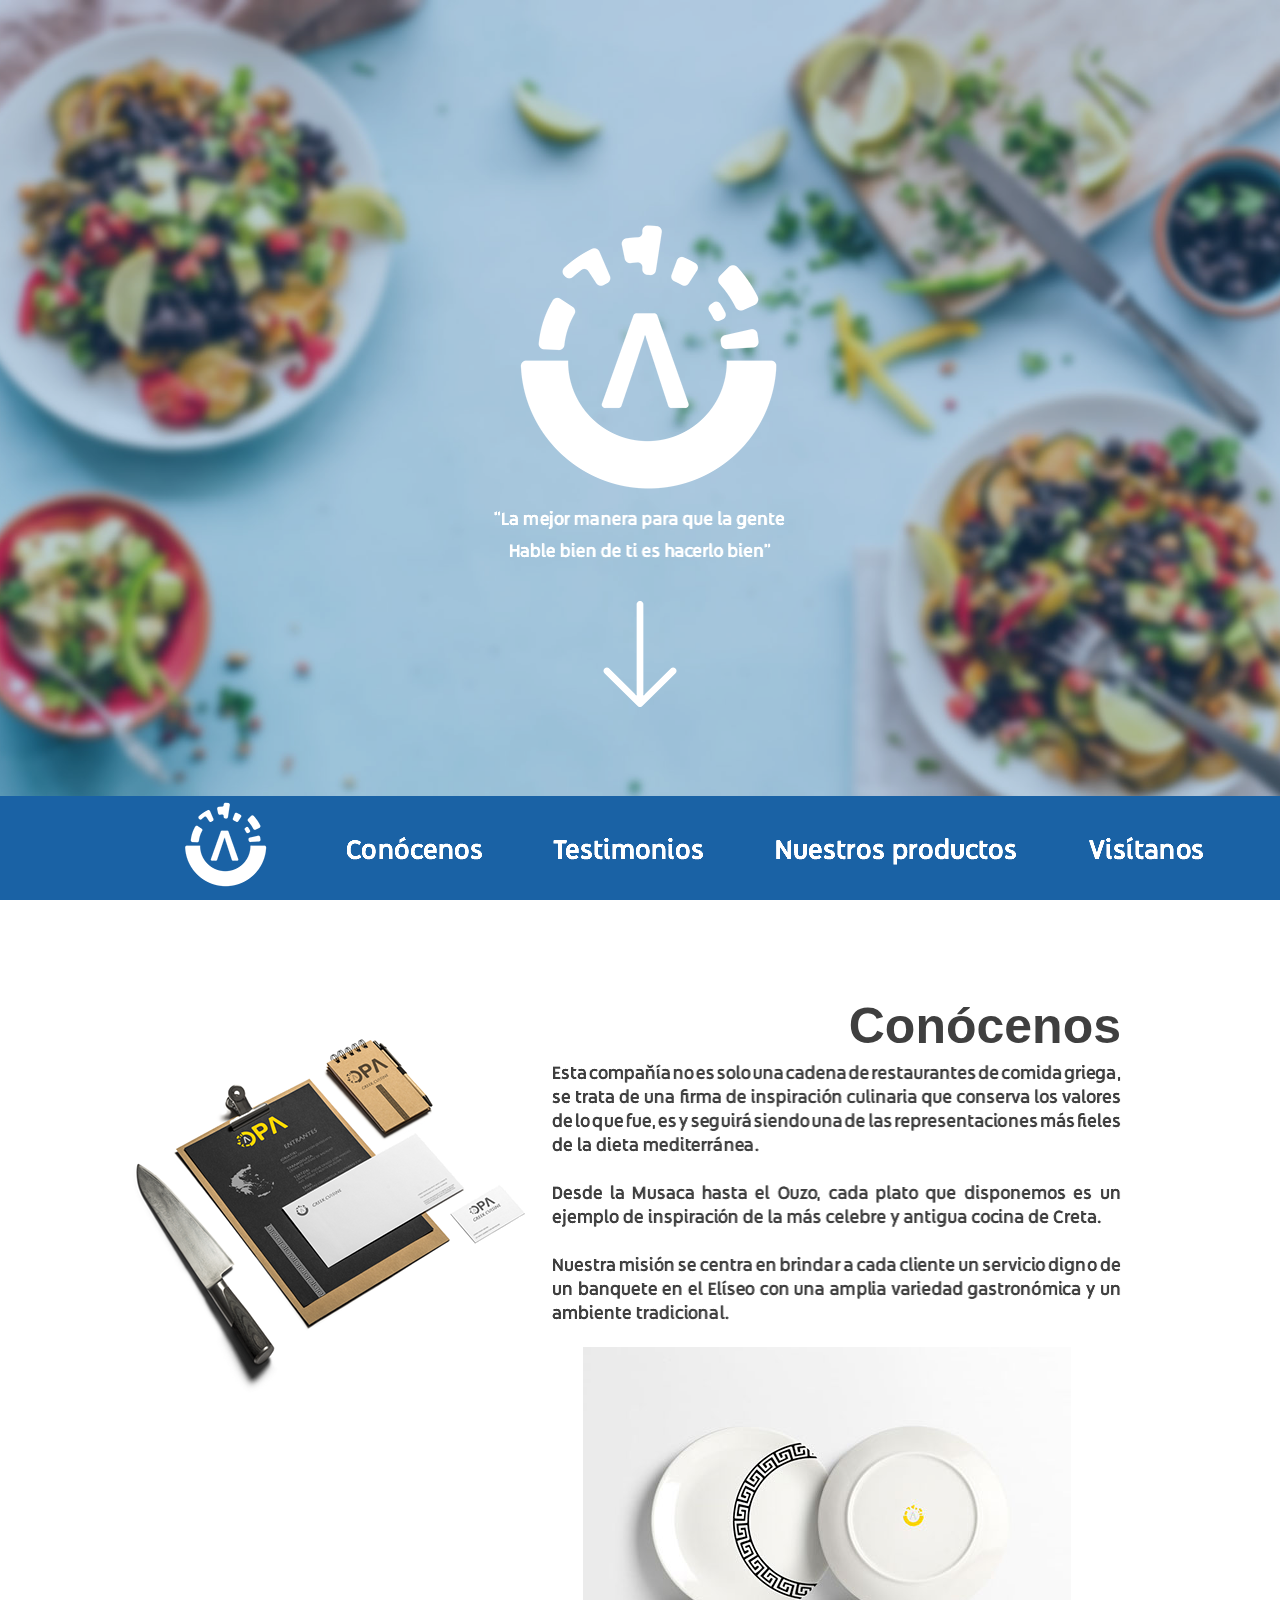
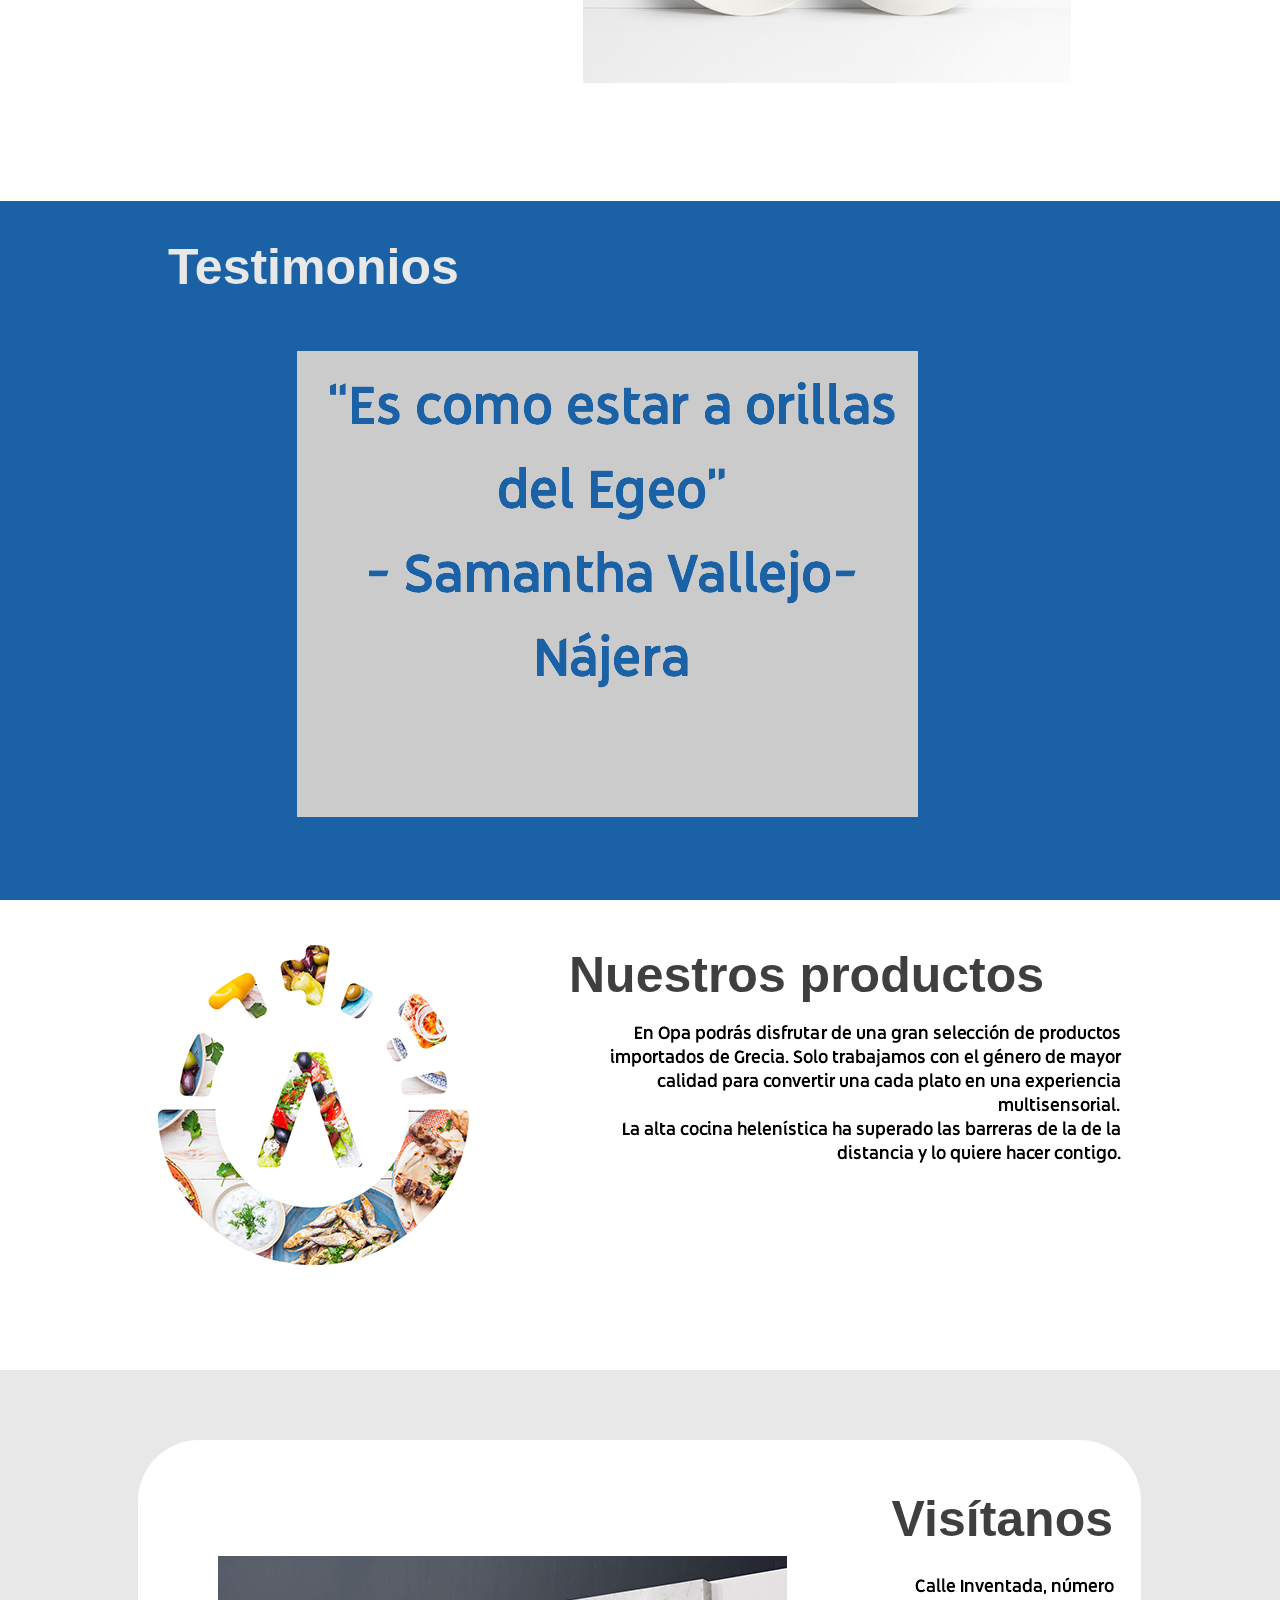
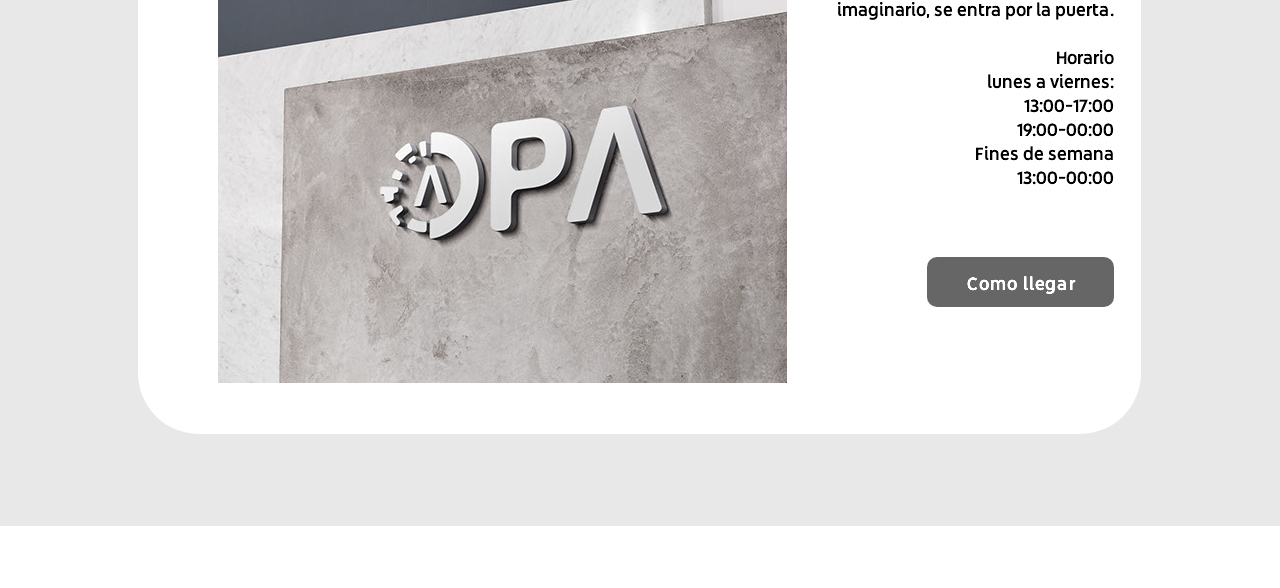
<file: index.html>
<!DOCTYPE html>
<html class="nojs html css_verticalspacer" lang="es-ES">
 <head>

  <meta http-equiv="Content-type" content="text/html;charset=UTF-8"/>
  <meta name="generator" content="2018.1.1.386"/>
  
  <script type="text/javascript">
   // Update the 'nojs'/'js' class on the html node
document.documentElement.className = document.documentElement.className.replace(/\bnojs\b/g, 'js');

// Check that all required assets are uploaded and up-to-date
if(typeof Muse == "undefined") window.Muse = {}; window.Muse.assets = {"required":["museutils.js", "museconfig.js", "jquery.watch.js", "require.js", "jquery.musepolyfill.bgsize.js", "webpro.js", "musewpslideshow.js", "jquery.museoverlay.js", "touchswipe.js", "jquery.musemenu.js", "jquery.scrolleffects.js", "index.css"], "outOfDate":[]};
</script>
  
  <link rel="shortcut icon" href="images/home-favicon.ico?crc=3765722908"/>
  <title>Home</title>
  <!-- CSS -->
  <link rel="stylesheet" type="text/css" href="css/site_global.css?crc=4033363345"/>
  <link rel="stylesheet" type="text/css" href="css/index.css?crc=87279448" id="pagesheet"/>
  <!-- JS includes -->
  <!--[if lt IE 9]>
  <script src="scripts/html5shiv.js?crc=4241844378" type="text/javascript"></script>
  <![endif]-->
   </head>
 <body>

  <div class="clearfix" id="page"><!-- group -->
   <div class="clearfix grpelem" id="ppu95"><!-- column -->
    <div class="clearfix colelem" id="pu95"><!-- group -->
     <div class="browser_width grpelem" id="u95-bw">
      <div class="museBGSize" id="u95"><!-- simple frame --></div>
     </div>
     <div class="browser_width grpelem" id="u963-bw">
      <div id="u963"><!-- simple frame --></div>
     </div>
     <img class="grpelem" id="u121-8" alt="“La mejor manera para que la gente Hable bien de ti es hacerlo bien” " width="314" height="156" src="images/u121-8.png?crc=4217824354"/><!-- rasterized frame -->
     <a class="nonblock nontext anim_swing transition clip_frame grpelem" id="u125" href="index.html#concenos"><!-- image --><img class="block" id="u125_img" src="images/down.png?crc=209469752" alt="" width="106" height="106"/></a>
     <div class="clip_frame grpelem" id="u946"><!-- image -->
      <img class="block" id="u946_img" src="images/logo%20blanco.png?crc=4002933004" alt="" width="306" height="306"/>
     </div>
     <a class="anchor_item grpelem" id="alpha"></a>
     <div class="clip_frame grpelem" id="u956"><!-- image -->
      <img class="block" id="u956_img" src="images/logo%20blanco97x97.png?crc=205656629" alt="" width="97" height="97"/>
     </div>
    </div>
    <a class="anchor_item colelem" id="concenos"></a>
    <div class="clearfix colelem" id="pu191-11"><!-- group -->
     <img class="grpelem" id="u191-11" alt="Esta compañía no es solo una cadena de restaurantes de comida griega, se trata de una firma de inspiración culinaria que conserva los valores de lo que fue, es y seguirá siendo una de las representaciones más fieles de la dieta mediterránea. Desde la Musaca hasta el Ouzo, cada plato que disponemos es un ejemplo de inspiración de la más celebre y antigua cocina de Creta. Nuestra misión se centra en brindar a cada cliente un servicio digno de un banquete en el Elíseo con una amplia variedad gastronómica y un ambiente tradicional. " width="569" height="288" src="images/u191-11.png?crc=105334644"/><!-- rasterized frame -->
     <div class="clip_frame grpelem" id="u967"><!-- image -->
      <img class="block" id="u967_img" src="images/thumbnail.jpg?crc=4059414659" alt="" width="488" height="336"/>
     </div>
     <div class="clip_frame grpelem" id="u1411"><!-- image -->
      <img class="block" id="u1411_img" src="images/thumbnail.png?crc=299178276" alt="" width="622" height="415"/>
     </div>
     <div class="T-tulo clearfix grpelem" id="u1446-4"><!-- content -->
      <h2>Conócenos</h2>
     </div>
    </div>
    <div class="clearfix colelem" id="pu497"><!-- group -->
     <div class="museBGSize grpelem" id="u497"><!-- simple frame --></div>
     <div class="museBGSize grpelem" id="u508"><!-- simple frame --></div>
     <div class="browser_width grpelem" id="u219-bw">
      <div id="u219"><!-- group -->
       <div class="clearfix" id="u219_align_to_page">
        <div class="clearfix grpelem" id="pplantilla"><!-- column -->
         <a class="anchor_item colelem" id="plantilla"></a>
         <a class="anchor_item colelem" id="productos"></a>
        </div>
        <div class="clearfix grpelem" id="pu423-4"><!-- column -->
         <div class="T-tulo clearfix colelem" id="u423-4"><!-- content -->
          <h2>Testimonios</h2>
         </div>
         <div class="PamphletWidget clearfix colelem" id="pamphletu1315"><!-- none box -->
          <div class="popup_anchor" id="u1324popup">
           <div class="ContainerGroup clearfix" id="u1324"><!-- none box -->
            <div class="Container clearfix grpelem" id="u1329"><!-- group -->
             <img class="grpelem" id="u1330-6" alt="“Es como estar a orillas del Egeo” - Samantha Vallejo-Nájera " width="621" height="466" src="images/u1330-6.png?crc=3812552493"/><!-- rasterized frame -->
            </div>
            <div class="Container invi clearfix grpelem" id="u1327"><!-- group -->
             <div class="clearfix grpelem" id="u1328-6"><!-- content -->
              <p>“Conserva realmente la esencia del mas puro estilo tradicional griego”<br/>&nbsp;-Babel</p>
             </div>
            </div>
            <div class="Container invi clearfix grpelem" id="u1325"><!-- group -->
             <div class="clearfix grpelem" id="u1326-8"><!-- content -->
              <p>“Una ambrosía en el paladar”<br/><br/></p>
              <p>&nbsp;-El Comidista</p>
             </div>
            </div>
           </div>
          </div>
          <div class="ThumbGroup clearfix grpelem" id="u1318"><!-- none box -->
           <div class="popup_anchor" id="u1319popup">
            <div class="Thumb popup_element" id="u1319"><!-- simple frame --></div>
           </div>
           <div class="popup_anchor" id="u1320popup">
            <div class="Thumb popup_element" id="u1320"><!-- simple frame --></div>
           </div>
           <div class="popup_anchor" id="u1321popup">
            <div class="Thumb popup_element" id="u1321"><!-- simple frame --></div>
           </div>
          </div>
          <div class="popup_anchor" id="u1331popup">
           <div class="PamphletCloseButton PamphletLightboxPart popup_element" id="u1331"><!-- simple frame --></div>
          </div>
         </div>
        </div>
       </div>
      </div>
     </div>
    </div>
    <div class="clearfix colelem" id="pu1381"><!-- group -->
     <div class="clip_frame grpelem" id="u1381"><!-- image -->
      <img class="block" id="u1381_img" src="images/cover-cuisine-grecque.png?crc=3803048568" alt="" width="311" height="320"/>
     </div>
     <div class="clearfix grpelem" id="pu187-4"><!-- column -->
      <div class="T-tulo clearfix colelem" id="u187-4"><!-- content -->
       <h2>Nuestros productos</h2>
      </div>
      <img class="colelem" id="u1426-6" alt="En Opa podrás disfrutar de una gran selección de productos importados de Grecia. Solo trabajamos con el género de mayor calidad para convertir una cada plato en una experiencia multisensorial. La alta cocina helenística ha superado las barreras de la de la distancia y lo quiere hacer contigo." width="571" height="287" src="images/u1426-6.png?crc=3837969311"/><!-- rasterized frame -->
     </div>
    </div>
    <div class="browser_width colelem" id="u617-bw">
     <div id="u617"><!-- group -->
      <div class="clearfix" id="u617_align_to_page">
       <a class="anchor_item grpelem" id="visitanos"></a>
       <div class="rounded-corners clearfix grpelem" id="u623"><!-- column -->
        <div class="clearfix colelem" id="u620-4"><!-- content -->
         <p>Visítanos</p>
        </div>
        <div class="clearfix colelem" id="pu1391"><!-- group -->
         <div class="clip_frame grpelem" id="u1391"><!-- image -->
          <img class="block" id="u1391_img" src="images/pared%20logo.jpg?crc=400617837" alt="" width="569" height="427"/>
         </div>
         <div class="clearfix grpelem" id="pu636-18"><!-- column -->
          <img class="colelem" id="u636-18" alt="Calle Inventada, número imaginario, se entra por la puerta. Horario lunes a viernes: 13:00-17:00 19:00-00:00 Fines de semana 13:00-00:00" width="287" height="221" src="images/u636-18.png?crc=51793164"/><!-- rasterized frame -->
          <div class="Button rounded-corners clearfix colelem" id="buttonu642"><!-- container box -->
           <img class="grpelem" id="u643" alt="Como llegar" src="images/blank.gif?crc=4208392903"/><!-- state-based BG images -->
          </div>
         </div>
        </div>
       </div>
      </div>
     </div>
    </div>
   </div>
   <div class="clearfix grpelem" id="pu673"><!-- group -->
    <div class="browser_width mse_pre_init" id="u673-bw">
     <div id="u673"><!-- simple frame --></div>
    </div>
    <nav class="MenuBar clearfix mse_pre_init" id="menuu686"><!-- horizontal box -->
     <div class="MenuItemContainer clearfix grpelem" id="u694"><!-- vertical box -->
      <a class="nonblock nontext MenuItem MenuItemWithSubMenu anim_swing clearfix colelem" id="u697" href="index.html#concenos"><!-- horizontal box --><div class="MenuItemLabel NoWrap grpelem" id="u698-4"><!-- rasterized frame --><div id="u698-4_clip"><img alt="Conócenos" width="140" height="36" src="images/u698-4.png?crc=4187634135"/></div></div></a>
     </div>
     <div class="MenuItemContainer clearfix grpelem" id="u788"><!-- vertical box -->
      <a class="nonblock nontext MenuItem MenuItemWithSubMenu anim_swing clearfix colelem" id="u789" href="index.html#plantilla"><!-- horizontal box --><div class="MenuItemLabel NoWrap grpelem" id="u790-4"><!-- rasterized frame --><div id="u790-4_clip"><img alt="Testimonios" width="155" height="36" src="images/u790-4.png?crc=4207060549"/></div></div></a>
     </div>
     <div class="MenuItemContainer clearfix grpelem" id="u760"><!-- vertical box -->
      <a class="nonblock nontext MenuItem MenuItemWithSubMenu anim_swing clearfix colelem" id="u761" href="index.html#productos"><!-- horizontal box --><div class="MenuItemLabel NoWrap grpelem" id="u762-4"><!-- rasterized frame --><div id="u762-4_clip"><img alt="Nuestros productos" width="247" height="36" src="images/u762-4.png?crc=251128890"/></div></div></a>
     </div>
     <div class="MenuItemContainer clearfix grpelem" id="u731"><!-- vertical box -->
      <a class="nonblock nontext MenuItem MenuItemWithSubMenu anim_swing clearfix colelem" id="u732" href="index.html#visitanos"><!-- horizontal box --><div class="MenuItemLabel NoWrap grpelem" id="u733-4"><!-- rasterized frame --><div id="u733-4_clip"><img alt="Visítanos" width="118" height="36" src="images/u733-4.png?crc=283603123"/></div></div></a>
     </div>
    </nav>
   </div>
   <div class="verticalspacer" data-offset-top="3724" data-content-above-spacer="3724" data-content-below-spacer="61"></div>
  </div>
  <div class="preload_images">
   <img class="preload" src="images/u643-r.png?crc=4091286936" alt=""/>
  </div>
  <!-- Other scripts -->
  <script type="text/javascript">
   // Decide whether to suppress missing file error or not based on preference setting
var suppressMissingFileError = false
</script>
  <script type="text/javascript">
   window.Muse.assets.check=function(c){if(!window.Muse.assets.checked){window.Muse.assets.checked=!0;var b={},d=function(a,b){if(window.getComputedStyle){var c=window.getComputedStyle(a,null);return c&&c.getPropertyValue(b)||c&&c[b]||""}if(document.documentElement.currentStyle)return(c=a.currentStyle)&&c[b]||a.style&&a.style[b]||"";return""},a=function(a){if(a.match(/^rgb/))return a=a.replace(/\s+/g,"").match(/([\d\,]+)/gi)[0].split(","),(parseInt(a[0])<<16)+(parseInt(a[1])<<8)+parseInt(a[2]);if(a.match(/^\#/))return parseInt(a.substr(1),
16);return 0},f=function(f){for(var g=document.getElementsByTagName("link"),j=0;j<g.length;j++)if("text/css"==g[j].type){var l=(g[j].href||"").match(/\/?css\/([\w\-]+\.css)\?crc=(\d+)/);if(!l||!l[1]||!l[2])break;b[l[1]]=l[2]}g=document.createElement("div");g.className="version";g.style.cssText="display:none; width:1px; height:1px;";document.getElementsByTagName("body")[0].appendChild(g);for(j=0;j<Muse.assets.required.length;){var l=Muse.assets.required[j],k=l.match(/([\w\-\.]+)\.(\w+)$/),i=k&&k[1]?
k[1]:null,k=k&&k[2]?k[2]:null;switch(k.toLowerCase()){case "css":i=i.replace(/\W/gi,"_").replace(/^([^a-z])/gi,"_$1");g.className+=" "+i;i=a(d(g,"color"));k=a(d(g,"backgroundColor"));i!=0||k!=0?(Muse.assets.required.splice(j,1),"undefined"!=typeof b[l]&&(i!=b[l]>>>24||k!=(b[l]&16777215))&&Muse.assets.outOfDate.push(l)):j++;g.className="version";break;case "js":j++;break;default:throw Error("Unsupported file type: "+k);}}c?c().jquery!="1.8.3"&&Muse.assets.outOfDate.push("jquery-1.8.3.min.js"):Muse.assets.required.push("jquery-1.8.3.min.js");
g.parentNode.removeChild(g);if(Muse.assets.outOfDate.length||Muse.assets.required.length)g="Puede que determinados archivos falten en el servidor o sean incorrectos. Limpie la cache del navegador e inténtelo de nuevo. Si el problema persiste, póngase en contacto con el administrador del sitio web.",f&&Muse.assets.outOfDate.length&&(g+="\nOut of date: "+Muse.assets.outOfDate.join(",")),f&&Muse.assets.required.length&&(g+="\nMissing: "+Muse.assets.required.join(",")),suppressMissingFileError?(g+="\nUse SuppressMissingFileError key in AppPrefs.xml to show missing file error pop up.",console.log(g)):alert(g)};location&&location.search&&location.search.match&&location.search.match(/muse_debug/gi)?
setTimeout(function(){f(!0)},5E3):f()}};
var muse_init=function(){require.config({baseUrl:""});require(["jquery","museutils","whatinput","jquery.musepolyfill.bgsize","jquery.watch","webpro","musewpslideshow","jquery.museoverlay","touchswipe","jquery.musemenu","jquery.scrolleffects"],function(c){var $ = c;$(document).ready(function(){try{
window.Muse.assets.check($);/* body */
Muse.Utils.transformMarkupToFixBrowserProblemsPreInit();/* body */
Muse.Utils.prepHyperlinks(true);/* body */
Muse.Utils.resizeHeight('.browser_width');/* resize height */
Muse.Utils.requestAnimationFrame(function() { $('body').addClass('initialized'); });/* mark body as initialized */
Muse.Utils.makeButtonsVisibleAfterSettingMinWidth();/* body */
Muse.Utils.initWidget('#pamphletu1315', ['#bp_infinity'], function(elem) { return new WebPro.Widget.ContentSlideShow(elem, {contentLayout_runtime:'loose',event:'click',deactivationEvent:'none',autoPlay:true,displayInterval:3000,transitionStyle:'fading',transitionDuration:500,hideAllContentsFirst:false,triggersOnTop:true,shuffle:false,enableSwipe:true,resumeAutoplay:true,resumeAutoplayInterval:3000,playOnce:false,autoActivate_runtime:false,isResponsive:false}); });/* #pamphletu1315 */
Muse.Utils.initWidget('.MenuBar', ['#bp_infinity'], function(elem) { return $(elem).museMenu(); });/* unifiedNavBar */
Muse.Utils.fullPage('#page');/* 100% height page */
$('#u673-bw').registerPositionScrollEffect([{"in":[-Infinity,800],"speed":[null,1]},{"in":[800,Infinity],"speed":[null,0]}]);/* scroll effect */
$('#menuu686').registerPositionScrollEffect([{"in":[-Infinity,800],"speed":[0,1]},{"in":[800,Infinity],"speed":[0,0]}]);/* scroll effect */
Muse.Utils.showWidgetsWhenReady();/* body */
Muse.Utils.transformMarkupToFixBrowserProblems();/* body */
}catch(b){if(b&&"function"==typeof b.notify?b.notify():Muse.Assert.fail("Error calling selector function: "+b),false)throw b;}})})};

</script>
  <!-- RequireJS script -->
  <script src="scripts/require.js?crc=4177726516" type="text/javascript" async data-main="scripts/museconfig.js?crc=128606099" onload="if (requirejs) requirejs.onError = function(requireType, requireModule) { if (requireType && requireType.toString && requireType.toString().indexOf && 0 <= requireType.toString().indexOf('#scripterror')) window.Muse.assets.check(); }" onerror="window.Muse.assets.check();"></script>
   </body>
</html>
</file>
<file: css/site_global.css>
html{min-height:100%;min-width:100%;-ms-text-size-adjust:none;}body,div,dl,dt,dd,ul,ol,li,nav,h1,h2,h3,h4,h5,h6,pre,code,form,fieldset,legend,input,button,textarea,p,blockquote,th,td,a{margin:0px;padding:0px;border-width:0px;border-style:solid;border-color:transparent;-webkit-transform-origin:left top;-ms-transform-origin:left top;-o-transform-origin:left top;transform-origin:left top;background-repeat:no-repeat;}button.submit-btn{-moz-box-sizing:content-box;-webkit-box-sizing:content-box;box-sizing:content-box;}.transition{-webkit-transition-property:background-image,background-position,background-color,border-color,border-radius,color,font-size,font-style,font-weight,letter-spacing,line-height,text-align,box-shadow,text-shadow,opacity;transition-property:background-image,background-position,background-color,border-color,border-radius,color,font-size,font-style,font-weight,letter-spacing,line-height,text-align,box-shadow,text-shadow,opacity;}.transition *{-webkit-transition:inherit;transition:inherit;}table{border-collapse:collapse;border-spacing:0px;}fieldset,img{border:0px;border-style:solid;-webkit-transform-origin:left top;-ms-transform-origin:left top;-o-transform-origin:left top;transform-origin:left top;}address,caption,cite,code,dfn,em,strong,th,var,optgroup{font-style:inherit;font-weight:inherit;}del,ins{text-decoration:none;}li{list-style:none;}caption,th{text-align:left;}h1,h2,h3,h4,h5,h6{font-size:100%;font-weight:inherit;}input,button,textarea,select,optgroup,option{font-family:inherit;font-size:inherit;font-style:inherit;font-weight:inherit;}.form-grp input,.form-grp textarea{-webkit-appearance:none;-webkit-border-radius:0;}body{font-family:Arial, Helvetica Neue, Helvetica, sans-serif;text-align:left;font-size:14px;line-height:17px;word-wrap:break-word;text-rendering:optimizeLegibility;-moz-font-feature-settings:'liga';-ms-font-feature-settings:'liga';-webkit-font-feature-settings:'liga';font-feature-settings:'liga';}a:link{color:#0000FF;text-decoration:underline;}a:visited{color:#800080;text-decoration:underline;}a:hover{color:#0000FF;text-decoration:underline;}a:active{color:#EE0000;text-decoration:underline;}a.nontext{color:black;text-decoration:none;font-style:normal;font-weight:normal;}.normal_text{color:#000000;direction:ltr;font-family:Arial, Helvetica Neue, Helvetica, sans-serif;font-size:14px;font-style:normal;font-weight:normal;letter-spacing:0px;line-height:17px;text-align:left;text-decoration:none;text-indent:0px;text-transform:none;vertical-align:0px;padding:0px;}.T-tulo{font-size:50px;font-weight:bold;text-align:left;padding:0px;}.list0 li:before{position:absolute;right:100%;letter-spacing:0px;text-decoration:none;font-weight:normal;font-style:normal;}.rtl-list li:before{right:auto;left:100%;}.nls-None > li:before,.nls-None .list3 > li:before,.nls-None .list6 > li:before{margin-right:6px;content:'•';}.nls-None .list1 > li:before,.nls-None .list4 > li:before,.nls-None .list7 > li:before{margin-right:6px;content:'○';}.nls-None,.nls-None .list1,.nls-None .list2,.nls-None .list3,.nls-None .list4,.nls-None .list5,.nls-None .list6,.nls-None .list7,.nls-None .list8{padding-left:34px;}.nls-None.rtl-list,.nls-None .list1.rtl-list,.nls-None .list2.rtl-list,.nls-None .list3.rtl-list,.nls-None .list4.rtl-list,.nls-None .list5.rtl-list,.nls-None .list6.rtl-list,.nls-None .list7.rtl-list,.nls-None .list8.rtl-list{padding-left:0px;padding-right:34px;}.nls-None .list2 > li:before,.nls-None .list5 > li:before,.nls-None .list8 > li:before{margin-right:6px;content:'-';}.nls-None.rtl-list > li:before,.nls-None .list1.rtl-list > li:before,.nls-None .list2.rtl-list > li:before,.nls-None .list3.rtl-list > li:before,.nls-None .list4.rtl-list > li:before,.nls-None .list5.rtl-list > li:before,.nls-None .list6.rtl-list > li:before,.nls-None .list7.rtl-list > li:before,.nls-None .list8.rtl-list > li:before{margin-right:0px;margin-left:6px;}.TabbedPanelsTab{white-space:nowrap;}.MenuBar .MenuBarView,.MenuBar .SubMenuView{display:block;list-style:none;}.MenuBar .SubMenu{display:none;position:absolute;}.NoWrap{white-space:nowrap;word-wrap:normal;}.rootelem{margin-left:auto;margin-right:auto;}.colelem{display:inline;float:left;clear:both;}.clearfix:after{content:"\0020";visibility:hidden;display:block;height:0px;clear:both;}*:first-child+html .clearfix{zoom:1;}.clip_frame{overflow:hidden;}.popup_anchor{position:relative;width:0px;height:0px;}.allow_click_through *{pointer-events:auto;}.popup_element{z-index:100000;}.svg{display:block;vertical-align:top;}span.wrap{content:'';clear:left;display:block;}span.actAsInlineDiv{display:inline-block;}.position_content,.excludeFromNormalFlow{float:left;}.preload_images{position:absolute;overflow:hidden;left:-9999px;top:-9999px;height:1px;width:1px;}.preload{height:1px;width:1px;}.animateStates{-webkit-transition:0.3s ease-in-out;-moz-transition:0.3s ease-in-out;-o-transition:0.3s ease-in-out;transition:0.3s ease-in-out;}[data-whatinput="mouse"] *:focus,[data-whatinput="touch"] *:focus,input:focus,textarea:focus{outline:none;}textarea{resize:none;overflow:auto;}.allow_click_through,.fld-prompt{pointer-events:none;}.wrapped-input{position:absolute;top:0px;left:0px;background:transparent;border:none;}.submit-btn{z-index:50000;cursor:pointer;}.anchor_item{width:22px;height:18px;}.MenuBar .SubMenuVisible,.MenuBarVertical .SubMenuVisible,.MenuBar .SubMenu .SubMenuVisible,.popup_element.Active,span.actAsPara,.actAsDiv,a.nonblock.nontext,img.block{display:block;}.widget_invisible,.js .invi,.js .mse_pre_init{visibility:hidden;}.ose_ei{visibility:hidden;z-index:0;}.no_vert_scroll{overflow-y:hidden;}.always_vert_scroll{overflow-y:scroll;}.always_horz_scroll{overflow-x:scroll;}.fullscreen{overflow:hidden;left:0px;top:0px;position:fixed;height:100%;width:100%;-moz-box-sizing:border-box;-webkit-box-sizing:border-box;-ms-box-sizing:border-box;box-sizing:border-box;}.fullwidth{position:absolute;}.borderbox{-moz-box-sizing:border-box;-webkit-box-sizing:border-box;-ms-box-sizing:border-box;box-sizing:border-box;}.scroll_wrapper{position:absolute;overflow:auto;left:0px;right:0px;top:0px;bottom:0px;padding-top:0px;padding-bottom:0px;margin-top:0px;margin-bottom:0px;}.browser_width > *{position:absolute;left:0px;right:0px;}.grpelem,.accordion_wrapper{display:inline;float:left;}.fld-checkbox input[type=checkbox],.fld-radiobutton input[type=radio]{position:absolute;overflow:hidden;clip:rect(0px, 0px, 0px, 0px);height:1px;width:1px;margin:-1px;padding:0px;border:0px;}.fld-checkbox input[type=checkbox] + label,.fld-radiobutton input[type=radio] + label{display:inline-block;background-repeat:no-repeat;cursor:pointer;float:left;width:100%;height:100%;}.pointer_cursor,.fld-recaptcha-mode,.fld-recaptcha-refresh,.fld-recaptcha-help{cursor:pointer;}p,h1,h2,h3,h4,h5,h6,ol,ul,span.actAsPara{max-height:1000000px;}.superscript{vertical-align:super;font-size:66%;line-height:0px;}.subscript{vertical-align:sub;font-size:66%;line-height:0px;}.horizontalSlideShow{-ms-touch-action:pan-y;touch-action:pan-y;}.verticalSlideShow{-ms-touch-action:pan-x;touch-action:pan-x;}.colelem100,.verticalspacer{clear:both;}.list0 li,.MenuBar .MenuItemContainer,.SlideShowContentPanel .fullscreen img,.css_verticalspacer .verticalspacer{position:relative;}.popup_element.Inactive,.js .disn,.js .an_invi,.hidden,.breakpoint{display:none;}#muse_css_mq{position:absolute;display:none;background-color:#FFFFFE;}.fluid_height_spacer{width:0.01px;}.muse_check_css{display:none;position:fixed;}@media screen and (-webkit-min-device-pixel-ratio:0){body{text-rendering:auto;}}
</file>
<file: css/index.css>
.version.index{color:#000005;background-color:#33C758;}#page{z-index:1;width:1200px;min-height:3602px;background-image:none;border-width:0px;border-color:#000000;background-color:transparent;padding-bottom:62px;margin-left:auto;margin-right:auto;}#ppu95{z-index:0;width:0.01px;margin-right:-10000px;margin-left:-100px;}#pu95{z-index:2;width:0.01px;}#u95{z-index:2;height:900px;opacity:1;-ms-filter:"progid:DXImageTransform.Microsoft.Alpha(Opacity=100)";filter:alpha(opacity=100);background:transparent url("../images/pexels-ella-olsson-1640774.jpg?crc=4232637294") no-repeat center top;background-size:cover;}.js body{visibility:hidden;}.js body.initialized{visibility:visible;}#u95-bw{z-index:2;height:900px;}#u963{z-index:3;height:796px;background-color:#1A62A5;opacity:0.3;-ms-filter:"progid:DXImageTransform.Microsoft.Alpha(Opacity=30)";filter:alpha(opacity=30);}#u963-bw{z-index:3;height:796px;}#u121-8{z-index:4;display:block;vertical-align:top;position:relative;margin-right:-10000px;margin-top:510px;left:543px;}#u125{z-index:12;width:106px;-webkit-transition-duration:0s;-webkit-transition-delay:0s;transition-duration:0s;transition-delay:0s;background-image:url("../images/blank.gif?crc=4208392903");background-color:transparent;position:relative;margin-right:-10000px;margin-top:601px;left:647px;}#u125:hover{-webkit-transition-duration:1s;-webkit-transition-delay:0s;-webkit-transition-timing-function:ease-in;transition-duration:1s;transition-delay:0s;transition-timing-function:ease-in;width:106px;min-height:0px;margin:601px -10000px 0px 0px;}#u946{z-index:15;width:306px;background-color:transparent;position:relative;margin-right:-10000px;margin-top:204px;left:552px;}#alpha{position:relative;margin-right:-10000px;width:22px;}#u956{z-index:145;width:97px;background-color:transparent;position:relative;margin-right:-10000px;margin-top:796px;left:236px;}#concenos{margin-left:16px;margin-top:21px;position:relative;}#pu191-11{z-index:60;width:0.01px;margin-left:84px;margin-top:57px;}#u191-11{z-index:60;display:block;vertical-align:top;position:relative;margin-right:-10000px;margin-top:64px;left:528px;}#u967{z-index:80;width:488px;background-color:transparent;position:relative;margin-right:-10000px;margin-top:351px;left:559px;}#u1411{z-index:112;width:622px;background-color:transparent;position:relative;margin-right:-10000px;margin-top:1px;}#u1446-4{z-index:114;width:552px;min-height:58px;background-color:transparent;color:#3F3F3F;line-height:60px;text-align:right;font-family:Helvetica, Helvetica Neue, Arial, sans-serif;position:relative;margin-right:-10000px;left:545px;}#pu497{z-index:17;width:0.01px;margin-top:118px;}#u497{z-index:17;width:177px;height:177px;opacity:1;-ms-filter:"progid:DXImageTransform.Microsoft.Alpha(Opacity=100)";filter:alpha(opacity=100);position:relative;margin-right:-10000px;margin-top:462px;left:710px;background:transparent url("../images/1.png?crc=4003764897") no-repeat left top;background-size:cover;}#u508{z-index:18;width:177px;height:177px;opacity:1;-ms-filter:"progid:DXImageTransform.Microsoft.Alpha(Opacity=100)";filter:alpha(opacity=100);position:relative;margin-right:-10000px;margin-top:462px;left:1004px;background:transparent url("../images/2.png?crc=210343705") no-repeat left top;background-size:cover;}#u219{z-index:51;min-height:617px;background-color:#1A62A5;padding-bottom:82px;}#pplantilla{z-index:77;width:0.01px;margin-right:-10000px;margin-top:36px;margin-left:27px;}#plantilla{position:relative;}#productos{margin-left:21px;margin-top:285px;position:relative;}#pu423-4{z-index:56;width:0.01px;margin-right:-10000px;margin-top:36px;margin-left:228px;}#u423-4{z-index:56;width:373px;min-height:58px;background-color:transparent;color:#E8E8E8;line-height:60px;font-family:Helvetica, Helvetica Neue, Arial, sans-serif;position:relative;}#pamphletu1315{z-index:82;width:0.01px;height:45px;padding-bottom:477px;margin-left:129px;top:-1px;margin-bottom:-1px;position:relative;}#u1324{position:absolute;width:621px;height:466px;top:55px;}#u1324popup{z-index:83;}#u1329{z-index:84;width:621px;height:466px;border-width:0px;background-color:transparent;position:relative;margin-right:-10000px;}#u1330-6{z-index:85;display:block;vertical-align:top;position:relative;margin-right:-10000px;}#u1327{z-index:91;width:621px;height:466px;border-width:0px;background-color:transparent;position:relative;margin-right:-10000px;}#u1328-6{z-index:92;width:611px;min-height:456px;border-width:0px;border-color:transparent;background-color:#FFFFFF;padding-left:10px;padding-top:10px;color:#1A62A5;line-height:91px;font-size:65px;text-align:center;font-family:Helvetica, Helvetica Neue, Arial, sans-serif;position:relative;margin-right:-10000px;}#u1325{z-index:98;width:621px;height:466px;border-width:0px;background-color:transparent;position:relative;margin-right:-10000px;}#u1326-8{z-index:99;width:610px;min-height:395px;border-width:0px;border-color:transparent;background-color:#E8E8E8;padding-left:10px;padding-top:10px;color:#1A62A5;line-height:84px;font-size:60px;text-align:center;font-family:Helvetica, Helvetica Neue, Arial, sans-serif;position:relative;margin-right:-10000px;margin-top:61px;left:1px;}#u1318{z-index:107;width:200px;height:45px;position:relative;margin-right:-10000px;left:23px;}#u1319{position:absolute;width:60px;height:45px;}#u1320{position:absolute;width:60px;height:45px;left:70px;}#u1321{position:absolute;width:60px;height:45px;left:140px;}#u1331{position:absolute;width:30px;height:30px;top:78px;left:613px;}.ie #u1319,.ie #u1320,.ie #u1321,.ie #u1331{background-color:#FFFFFF;opacity:0.01;-ms-filter:"progid:DXImageTransform.Microsoft.Alpha(Opacity=1)";filter:alpha(opacity=1);}#u219-bw{z-index:51;min-height:617px;}#pu1381{z-index:19;width:0.01px;margin-left:218px;margin-top:45px;}#u1381{z-index:19;width:311px;background-color:transparent;position:relative;margin-right:-10000px;}#pu187-4{z-index:52;width:0.01px;padding-bottom:0px;margin-right:-10000px;margin-left:393px;}#u187-4{z-index:52;width:552px;min-height:58px;background-color:transparent;color:#3F3F3F;line-height:60px;font-family:Helvetica, Helvetica Neue, Arial, sans-serif;margin-left:18px;position:relative;}#u1426-6{z-index:71;display:block;vertical-align:top;margin-top:15px;position:relative;}#u617{z-index:21;min-height:664px;background-color:#E8E8E8;padding-bottom:92px;}#u219_align_to_page,#u617_align_to_page{margin-left:auto;margin-right:auto;position:relative;width:1200px;left:-100px;}#visitanos{position:relative;margin-right:-10000px;width:22px;margin-top:30px;left:46px;}#u623{z-index:22;width:895px;background-color:#FFFFFF;border-radius:61px;position:relative;margin-right:-10000px;margin-top:70px;left:198px;padding:49px 28px 51.37500000000091px 80px;}#u620-4{z-index:23;width:373px;min-height:58px;background-color:transparent;color:#3F3F3F;line-height:60px;font-size:50px;text-align:right;font-family:Helvetica, Helvetica Neue, Arial, sans-serif;font-weight:bold;margin-left:522px;position:relative;}#pu1391{z-index:49;width:0.01px;margin-top:7px;}#u1391{z-index:49;width:569px;background-color:transparent;position:relative;margin-right:-10000px;}#pu636-18{z-index:27;width:0.01px;margin-right:-10000px;margin-top:17px;margin-left:609px;}#u636-18{z-index:27;display:block;vertical-align:top;position:relative;}#buttonu642{z-index:45;width:187px;height:38px;border-color:#787878;background-color:#666666;border-radius:10px;padding-bottom:12px;margin-left:100px;margin-top:63px;position:relative;}#buttonu642:hover{background-color:#141414;width:187px;height:38px;min-height:0px;margin:63px 0px 0px 100px;}#buttonu642.ButtonSelected{background-color:#666666;width:187px;height:38px;min-height:0px;margin:63px 0px 0px 100px;}#u643{z-index:47;height:24px;width:119px;vertical-align:top;position:relative;margin-right:-10000px;margin-top:14px;left:34px;background:transparent url("../images/u643.png?crc=4091286936") no-repeat 0px 0px;}#buttonu642:hover #u643{background:transparent url("../images/u643-r.png?crc=4091286936") no-repeat 0px 0px;}#u617-bw{z-index:21;min-height:664px;margin-top:63px;}#pu673{z-index:118;width:0.01px;height:0px;padding-bottom:104px;margin-right:-10000px;margin-top:796px;}#u673{z-index:118;height:104px;background-color:#1A62A5;}#u673-bw{z-index:118;position:fixed;left:0px;right:0px;top:796px;}#menuu686{z-index:119;width:929px;height:61px;border-width:0px;background-color:transparent;position:fixed;top:818px;left:272px;}#u694{width:208px;min-height:60px;border-width:0px;background-color:transparent;padding-bottom:1px;position:relative;margin-right:-10000px;}#u697{width:208px;border-width:0px;background-color:transparent;padding-bottom:24px;position:relative;}#u697.MuseMenuActive{width:208px;min-height:0px;margin:0px;}#u698-4{position:relative;margin-right:-10000px;top:12px;left:34px;}#u698-4_clip{overflow:hidden;width:140px;height:36px;display:block;vertical-align:top;}#u788{width:222px;min-height:60px;border-width:0px;background-color:transparent;padding-bottom:1px;position:relative;margin-right:-10000px;left:208px;}#u789{width:222px;border-width:0px;background-color:transparent;padding-bottom:24px;position:relative;}#u789.MuseMenuActive{width:222px;min-height:0px;margin:0px;}#u790-4_clip{overflow:hidden;width:155px;height:36px;display:block;vertical-align:top;}#u760{width:314px;min-height:60px;border-width:0px;background-color:transparent;padding-bottom:1px;position:relative;margin-right:-10000px;left:430px;}#u761{width:314px;border-width:0px;background-color:transparent;padding-bottom:24px;position:relative;}#u761.MuseMenuActive{width:314px;min-height:0px;margin:0px;}#u762-4_clip{overflow:hidden;width:247px;height:36px;display:block;vertical-align:top;}#u731{width:185px;min-height:60px;border-width:0px;background-color:transparent;padding-bottom:1px;position:relative;margin-right:-10000px;left:744px;}#u732{width:185px;border-width:0px;background-color:transparent;padding-bottom:24px;position:relative;}#u732.MuseMenuActive{width:185px;min-height:0px;margin:0px;}#u790-4,#u762-4,#u733-4{position:relative;margin-right:-10000px;top:12px;left:33px;}#u733-4_clip{overflow:hidden;width:118px;height:36px;display:block;vertical-align:top;}.PamphletWidget .ThumbGroup .Thumb,.PamphletNextButton,.PamphletPrevButton,.PamphletCloseButton,.MenuItem{cursor:pointer;}.css_verticalspacer .verticalspacer{height:calc(100vh - 3785px);}#muse_css_mq,.html{background-color:#FFFFFF;}body{position:relative;min-width:1200px;}
</file>
